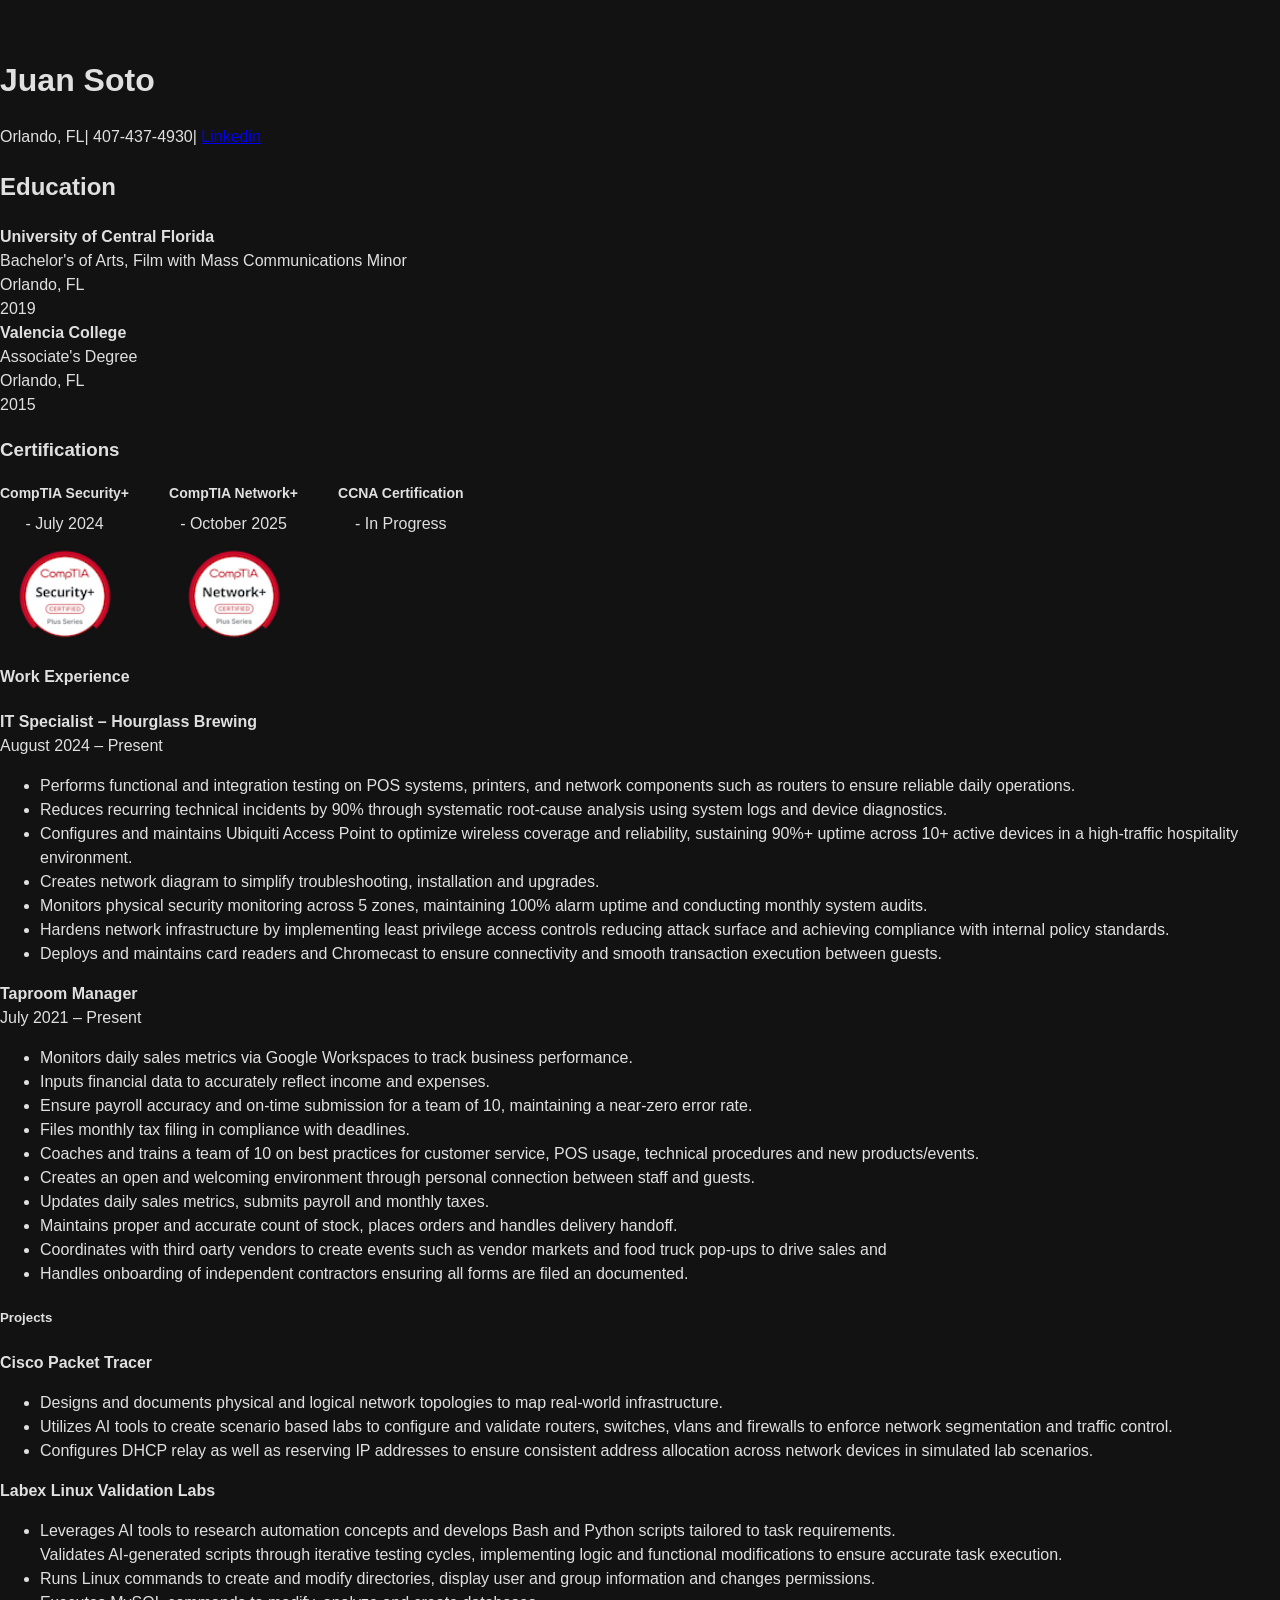
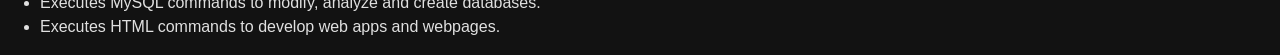
<file: ResumeJuanSoto.html>
<html>

<head>
    <meta content="text/html; charset=UTF-8" http-equiv="content-type">
    <link rel="stylesheet" href="css/style.css">
</head>

<body class="c16 doc-content">
    <h1>Juan Soto</h1>
    <div class="contact-info">
        Orlando, FL|
        407-437-4930|
        <a href="https://www.linkedin.com/in/juan-soto-soto" target="_blank">
            Linkedin
        </a>
    </div>
<h2>Education</h2>
   <div class="education-item">
       <div class="edu-left">
           <strong>University of Central Florida</strong><br>
           Bachelor's of Arts, Film with Mass Communications Minor
       </div>
       <div class="edu-right">
           Orlando, FL<br>
           2019
       </div>
   </div>
   <div class="education-item">
       <div class="edu-left">
           <strong>Valencia College</strong><br>
           Associate's Degree
       </div>
       <div class="edu-right">
           Orlando, FL<br>
           2015
       </div>
   </div>
    <h3>Certifications</h3>
    <div class="certifications">
      <div class="cert">
          <strong>CompTIA Security+</strong> - July 2024<br>
          <img src="assets/security.png" alt="CompTIA Secuirty+ Badge" width="100">
      </div>
      <div class="cert">
            <strong>CompTIA Network+</strong> - October 2025<br>
            <img src="assets/network.png" alt="CompTIA Network+ Badge" width="100">
        </div>
        <div class="cert">
            <strong>CCNA Certification</strong> - In Progress<br>
        </div>
    </div>
    <h4>Work Experience</h4>
    <div class="work-item">
    <div class="work-header">
        <div class="job-left">
            <strong>IT Specialist – Hourglass Brewing</strong>
        </div>
        <div class="job-right">
            August 2024 – Present
        </div>
    </div>
    <ul>
        <li>Performs functional and integration testing on POS systems, printers, and network components such as routers to ensure reliable daily operations.</li>
        <li>Reduces recurring technical incidents by 90% through systematic root-cause analysis using system logs and device diagnostics.</li>
        <li>Configures and maintains Ubiquiti Access Point to optimize wireless coverage and reliability, sustaining 90%+ uptime across 10+ active devices in a high-traffic hospitality environment.</li>
        <li>Creates network diagram to simplify troubleshooting, installation and upgrades.</li>
        <li>Monitors physical security monitoring across 5 zones, maintaining 100% alarm uptime and conducting monthly system audits.</li>
        <li>Hardens network infrastructure by implementing least privilege access controls reducing attack surface and achieving compliance with internal policy standards.</li>
        <li>Deploys and maintains card readers and Chromecast to ensure connectivity and smooth transaction execution between guests.</li>
    </ul>
</div>
    <div class="work-item">
       <div class="work-header">
        <div class="job-left">
            <strong>Taproom Manager</strong>
        </div>
        <div class="job-right">
            July 2021 – Present
        </div>
    </div>
        <ul>
        <li>Monitors daily sales metrics via Google Workspaces to track business performance.</li>
        <li>Inputs financial data to accurately reflect income and expenses.</li>
        <li>Ensure payroll accuracy and on-time submission for a team of 10, maintaining a near-zero error rate.</li>
        <li>Files monthly tax filing in compliance with deadlines.</li>
        <li>Coaches and trains a team of 10 on best practices for customer service, POS usage, technical procedures and new products/events.</li>
        <li>Creates an open and welcoming environment through personal connection between staff and guests.</li>
        <li>Updates daily sales metrics, submits payroll and monthly taxes.</li>
        <li>Maintains proper and accurate count of stock, places orders and handles delivery handoff.</li>
        <li>Coordinates with third oarty vendors to create events such as vendor markets and food truck pop-ups to drive sales and </li>
        <li>Handles onboarding of independent contractors ensuring all forms are filed an documented.</li>
       </ul>
    </div>
    <h5>Projects</h5>
     <div class="project-item">
        <div class="project-header">
            <strong>Cisco Packet Tracer</strong>
        </div>
        <ul>
        <li>Designs and documents physical and logical network topologies to map real-world infrastructure.</li>
        <li>Utilizes AI tools to create scenario based labs to configure and validate routers, switches, vlans and firewalls to enforce network segmentation and traffic control.</li>
        <li>Configures DHCP relay as well as reserving IP addresses to ensure consistent address allocation across network devices in simulated lab scenarios.</li>
       </ul>
    </div>
    <div class="project-item">
        <div class="project-header">
            <strong>Labex Linux Validation Labs</strong>
        </div>
        <ul>
        <li>Leverages AI tools to research automation concepts and develops Bash and Python scripts tailored to task requirements.</li>
        <lil>Validates AI-generated scripts through iterative testing cycles, implementing logic and functional modifications to ensure accurate task execution.</lil>
        <li>Runs Linux commands to create and modify directories, display user and group information and changes permissions.</li>
        <li>Executes MySQL commands to modify, analyze and create databases.</li>
        <li>Executes HTML commands to develop web apps and webpages.</li>
       </ul>
    </div>
</body>

</html>
</file>
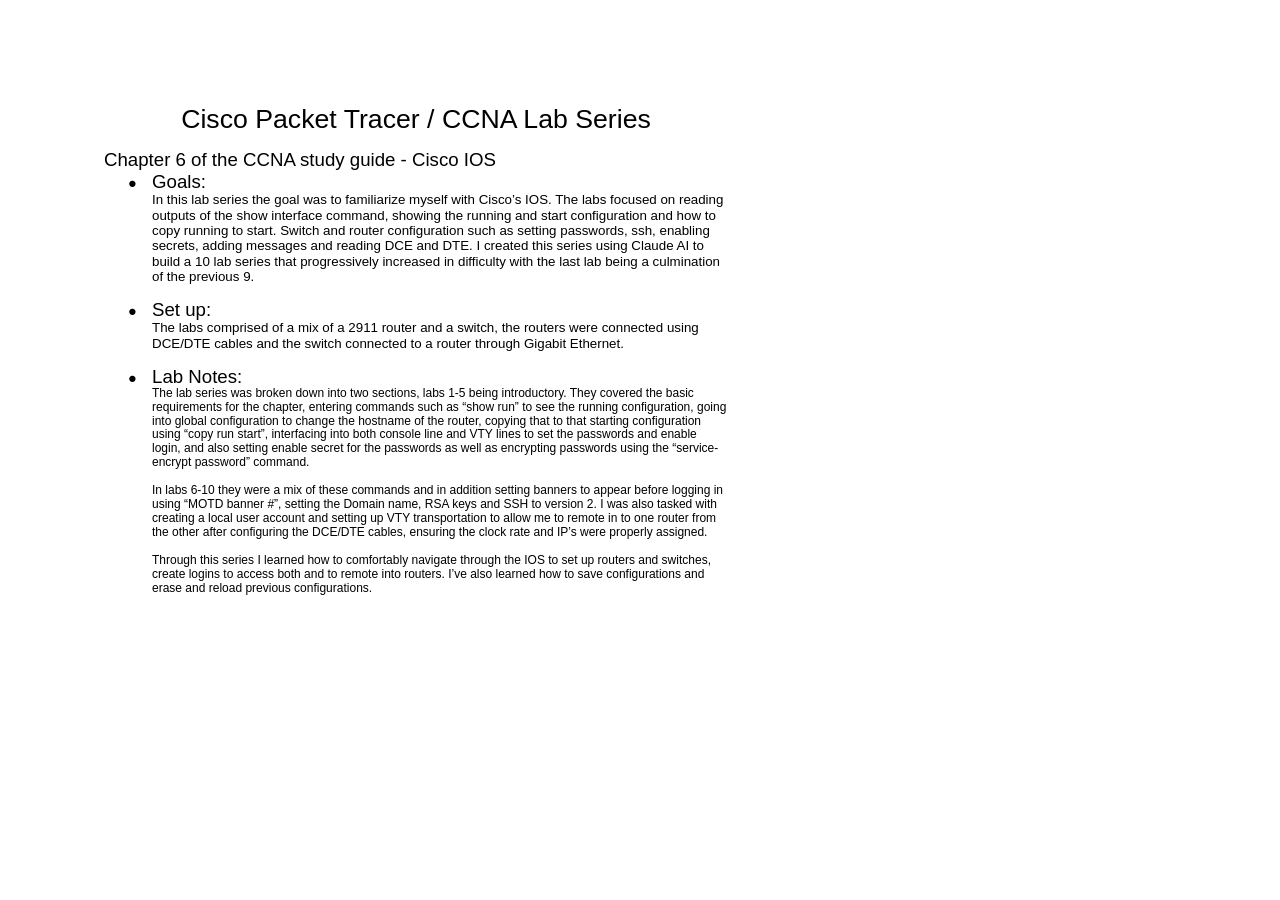
<file: assets/CCNA Lab Notes.html>
<html><head><meta content="text/html; charset=UTF-8" http-equiv="content-type"><style type="text/css">ul.lst-kix_q8wxlv2ns9ir-0{list-style-type:none}ul.lst-kix_q8wxlv2ns9ir-1{list-style-type:none}ul.lst-kix_q8wxlv2ns9ir-2{list-style-type:none}ul.lst-kix_q8wxlv2ns9ir-3{list-style-type:none}ul.lst-kix_wgm5aomqzxud-8{list-style-type:none}ul.lst-kix_wgm5aomqzxud-6{list-style-type:none}ul.lst-kix_wgm5aomqzxud-7{list-style-type:none}ul.lst-kix_wgm5aomqzxud-4{list-style-type:none}ul.lst-kix_wgm5aomqzxud-5{list-style-type:none}ul.lst-kix_wgm5aomqzxud-2{list-style-type:none}ul.lst-kix_wgm5aomqzxud-3{list-style-type:none}ul.lst-kix_wgm5aomqzxud-0{list-style-type:none}ul.lst-kix_wgm5aomqzxud-1{list-style-type:none}.lst-kix_wgm5aomqzxud-2>li:before{content:"\0025a0   "}.lst-kix_wgm5aomqzxud-3>li:before{content:"\0025cf   "}.lst-kix_5m70n2ptf3ye-0>li:before{content:"\0025cf   "}.lst-kix_5m70n2ptf3ye-2>li:before{content:"\0025a0   "}.lst-kix_wgm5aomqzxud-0>li:before{content:"\0025cf   "}.lst-kix_wgm5aomqzxud-4>li:before{content:"\0025cb   "}.lst-kix_5m70n2ptf3ye-1>li:before{content:"\0025cb   "}.lst-kix_5m70n2ptf3ye-4>li:before{content:"\0025cb   "}.lst-kix_wgm5aomqzxud-1>li:before{content:"\0025cb   "}.lst-kix_5m70n2ptf3ye-3>li:before{content:"\0025cf   "}.lst-kix_q8wxlv2ns9ir-2>li:before{content:"\0025a0   "}.lst-kix_5m70n2ptf3ye-8>li:before{content:"\0025a0   "}.lst-kix_q8wxlv2ns9ir-1>li:before{content:"\0025cb   "}.lst-kix_wgm5aomqzxud-8>li:before{content:"\0025a0   "}.lst-kix_5m70n2ptf3ye-5>li:before{content:"\0025a0   "}ul.lst-kix_q8wxlv2ns9ir-4{list-style-type:none}ul.lst-kix_q8wxlv2ns9ir-5{list-style-type:none}.lst-kix_wgm5aomqzxud-6>li:before{content:"\0025cf   "}.lst-kix_wgm5aomqzxud-7>li:before{content:"\0025cb   "}.lst-kix_q8wxlv2ns9ir-0>li:before{content:"\0025cf   "}ul.lst-kix_q8wxlv2ns9ir-6{list-style-type:none}.lst-kix_5m70n2ptf3ye-6>li:before{content:"\0025cf   "}ul.lst-kix_q8wxlv2ns9ir-7{list-style-type:none}ul.lst-kix_q8wxlv2ns9ir-8{list-style-type:none}.lst-kix_wgm5aomqzxud-5>li:before{content:"\0025a0   "}.lst-kix_5m70n2ptf3ye-7>li:before{content:"\0025cb   "}ul.lst-kix_5m70n2ptf3ye-8{list-style-type:none}ul.lst-kix_5m70n2ptf3ye-7{list-style-type:none}ul.lst-kix_5m70n2ptf3ye-0{list-style-type:none}ul.lst-kix_5m70n2ptf3ye-2{list-style-type:none}ul.lst-kix_5m70n2ptf3ye-1{list-style-type:none}ul.lst-kix_5m70n2ptf3ye-4{list-style-type:none}ul.lst-kix_5m70n2ptf3ye-3{list-style-type:none}li.li-bullet-0:before{margin-left:-18pt;white-space:nowrap;display:inline-block;min-width:18pt}ul.lst-kix_5m70n2ptf3ye-6{list-style-type:none}ul.lst-kix_5m70n2ptf3ye-5{list-style-type:none}.lst-kix_q8wxlv2ns9ir-3>li:before{content:"\0025cf   "}.lst-kix_q8wxlv2ns9ir-4>li:before{content:"\0025cb   "}.lst-kix_q8wxlv2ns9ir-5>li:before{content:"\0025a0   "}.lst-kix_q8wxlv2ns9ir-7>li:before{content:"\0025cb   "}.lst-kix_q8wxlv2ns9ir-6>li:before{content:"\0025cf   "}.lst-kix_q8wxlv2ns9ir-8>li:before{content:"\0025a0   "}ol{margin:0;padding:0}table td,table th{padding:0}.c2{margin-left:36pt;padding-top:0pt;padding-bottom:0pt;line-height:1.15;orphans:2;widows:2;text-align:left;height:11pt}.c0{color:#000000;font-weight:400;text-decoration:none;vertical-align:baseline;font-size:9pt;font-family:"Arial";font-style:normal}.c7{padding-top:0pt;padding-bottom:0pt;line-height:1.15;orphans:2;widows:2;text-align:center;height:11pt}.c1{color:#000000;font-weight:400;text-decoration:none;vertical-align:baseline;font-size:10pt;font-family:"Arial";font-style:normal}.c13{color:#000000;font-weight:400;text-decoration:none;vertical-align:baseline;font-size:16pt;font-family:"Arial";font-style:normal}.c3{color:#000000;font-weight:400;text-decoration:none;vertical-align:baseline;font-size:14pt;font-family:"Arial";font-style:normal}.c12{color:#000000;font-weight:400;text-decoration:none;vertical-align:baseline;font-size:20pt;font-family:"Arial";font-style:normal}.c9{padding-top:0pt;padding-bottom:0pt;line-height:1.15;orphans:2;widows:2;text-align:center}.c4{padding-top:0pt;padding-bottom:0pt;line-height:1.15;orphans:2;widows:2;text-align:left}.c11{background-color:#ffffff;max-width:468pt;padding:72pt 72pt 72pt 72pt}.c8{padding:0;margin:0}.c5{margin-left:36pt;padding-left:0pt}.c6{margin-left:36pt}.c10{height:11pt}.title{padding-top:0pt;color:#000000;font-size:26pt;padding-bottom:3pt;font-family:"Arial";line-height:1.15;page-break-after:avoid;orphans:2;widows:2;text-align:left}.subtitle{padding-top:0pt;color:#666666;font-size:15pt;padding-bottom:16pt;font-family:"Arial";line-height:1.15;page-break-after:avoid;orphans:2;widows:2;text-align:left}li{color:#000000;font-size:11pt;font-family:"Arial"}p{margin:0;color:#000000;font-size:11pt;font-family:"Arial"}h1{padding-top:20pt;color:#000000;font-size:20pt;padding-bottom:6pt;font-family:"Arial";line-height:1.15;page-break-after:avoid;orphans:2;widows:2;text-align:left}h2{padding-top:18pt;color:#000000;font-size:16pt;padding-bottom:6pt;font-family:"Arial";line-height:1.15;page-break-after:avoid;orphans:2;widows:2;text-align:left}h3{padding-top:16pt;color:#434343;font-size:14pt;padding-bottom:4pt;font-family:"Arial";line-height:1.15;page-break-after:avoid;orphans:2;widows:2;text-align:left}h4{padding-top:14pt;color:#666666;font-size:12pt;padding-bottom:4pt;font-family:"Arial";line-height:1.15;page-break-after:avoid;orphans:2;widows:2;text-align:left}h5{padding-top:12pt;color:#666666;font-size:11pt;padding-bottom:4pt;font-family:"Arial";line-height:1.15;page-break-after:avoid;orphans:2;widows:2;text-align:left}h6{padding-top:12pt;color:#666666;font-size:11pt;padding-bottom:4pt;font-family:"Arial";line-height:1.15;page-break-after:avoid;font-style:italic;orphans:2;widows:2;text-align:left}</style></head><body class="c11 doc-content"><p class="c9"><span class="c12">Cisco Packet Tracer / CCNA Lab Series</span></p><p class="c7"><span class="c13"></span></p><p class="c4"><span class="c3">Chapter 6 of the CCNA study guide - Cisco IOS</span></p><ul class="c8 lst-kix_wgm5aomqzxud-0 start"><li class="c4 c5 li-bullet-0"><span class="c3">Goals:</span></li></ul><p class="c4 c6"><span class="c1">In this lab series the goal was to familiarize myself with Cisco&rsquo;s IOS. The labs focused on reading outputs of the show interface command, showing the running and start configuration and how to copy running to start. Switch and router configuration such as setting passwords, ssh, enabling secrets, adding messages and reading DCE and DTE. I created this series using Claude AI to build a 10 lab series that progressively increased in difficulty with the last lab being a culmination of the previous 9.</span></p><p class="c2"><span class="c1"></span></p><ul class="c8 lst-kix_q8wxlv2ns9ir-0 start"><li class="c4 c5 li-bullet-0"><span class="c3">Set up:</span></li></ul><p class="c4 c6"><span class="c1">The labs comprised of a mix of a 2911 router and a switch, the routers were connected using DCE/DTE cables and the switch connected to a router through Gigabit Ethernet.</span></p><p class="c2"><span class="c1"></span></p><ul class="c8 lst-kix_5m70n2ptf3ye-0 start"><li class="c4 c5 li-bullet-0"><span class="c3">Lab Notes:</span></li></ul><p class="c4 c6"><span class="c0">The lab series was broken down into two sections, labs 1-5 being introductory. They covered the basic requirements for the chapter, entering commands such as &ldquo;show run&rdquo; to see the running configuration, going into global configuration to change the hostname of the router, copying that to that starting configuration using &ldquo;copy run start&rdquo;, interfacing into both console line and VTY lines to set the passwords and enable login, and also setting enable secret for the passwords as well as encrypting passwords using the &ldquo;service-encrypt password&rdquo; command. </span></p><p class="c2"><span class="c0"></span></p><p class="c4 c6"><span class="c0">In labs 6-10 they were a mix of these commands and in addition setting banners to appear before logging in using &ldquo;MOTD banner #&rdquo;, setting the Domain name, RSA keys and SSH to version 2. I was also tasked with creating a local user account and setting up VTY transportation to allow me to remote in to one router from the other after configuring the DCE/DTE cables, ensuring the clock rate and IP&rsquo;s were properly assigned.</span></p><p class="c2"><span class="c0"></span></p><p class="c4 c6"><span class="c0">Through this series I learned how to comfortably navigate through the IOS to set up routers and switches, create logins to access both and to remote into routers. I&rsquo;ve also learned how to save configurations and erase and reload previous configurations. </span></p><p class="c2"><span class="c1"></span></p><p class="c4 c10"><span class="c3"></span></p></body></html>
</file>
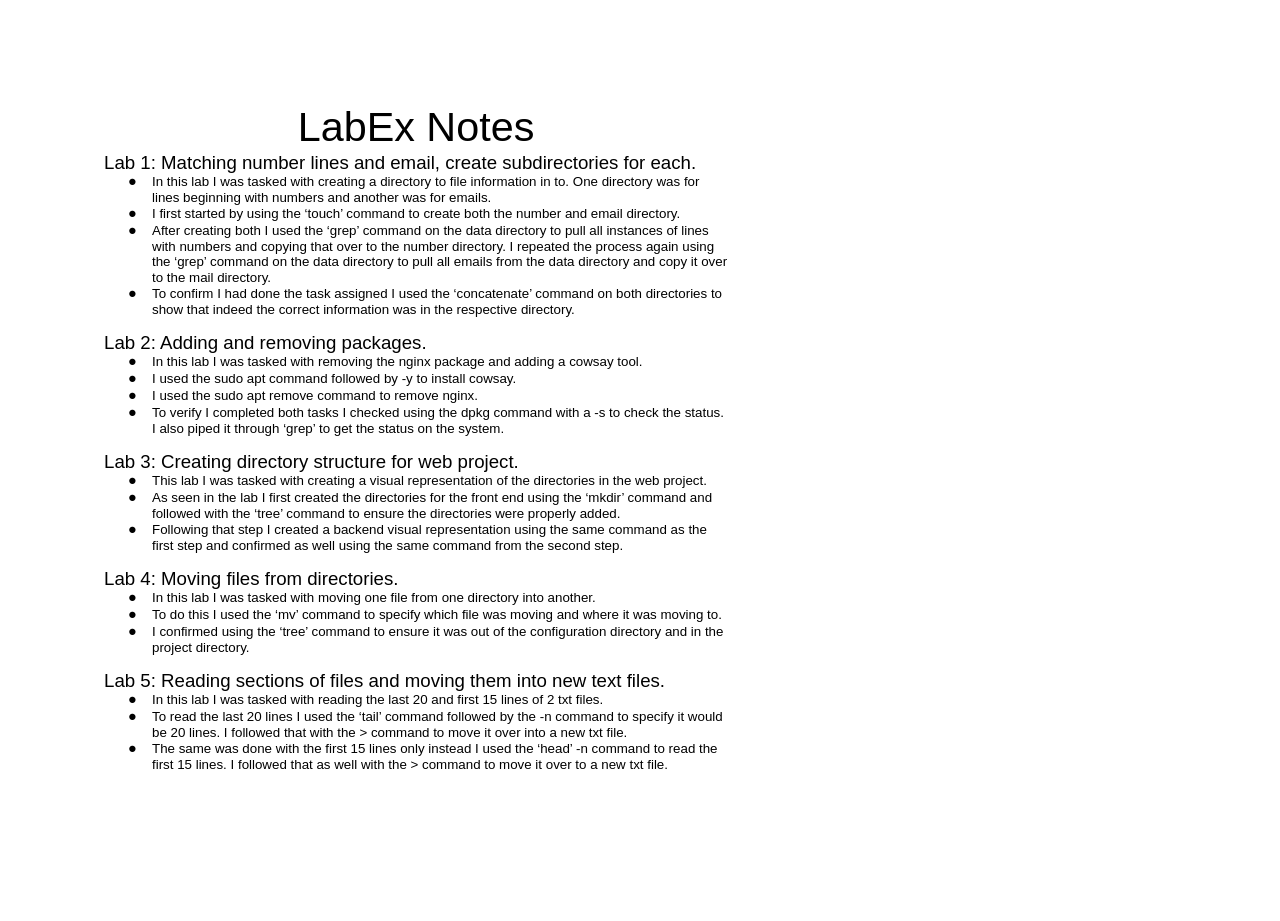
<file: assets/LabEx Notes.html>
<html><head><meta content="text/html; charset=UTF-8" http-equiv="content-type"><style type="text/css">.lst-kix_ui207o4mrlnp-8>li:before{content:"\0025a0   "}.lst-kix_ui207o4mrlnp-7>li:before{content:"\0025cb   "}.lst-kix_jexnxhsn8zyt-0>li:before{content:"\0025cf   "}.lst-kix_ui207o4mrlnp-6>li:before{content:"\0025cf   "}.lst-kix_jexnxhsn8zyt-1>li:before{content:"\0025cb   "}ul.lst-kix_2d5mjvd9grik-8{list-style-type:none}ul.lst-kix_2d5mjvd9grik-7{list-style-type:none}ul.lst-kix_2d5mjvd9grik-6{list-style-type:none}.lst-kix_ui207o4mrlnp-1>li:before{content:"\0025cb   "}.lst-kix_jexnxhsn8zyt-6>li:before{content:"\0025cf   "}ul.lst-kix_2d5mjvd9grik-5{list-style-type:none}ul.lst-kix_2d5mjvd9grik-4{list-style-type:none}.lst-kix_ui207o4mrlnp-2>li:before{content:"\0025a0   "}.lst-kix_jexnxhsn8zyt-5>li:before{content:"\0025a0   "}ul.lst-kix_2d5mjvd9grik-3{list-style-type:none}ul.lst-kix_2d5mjvd9grik-2{list-style-type:none}ul.lst-kix_2d5mjvd9grik-1{list-style-type:none}ul.lst-kix_tiphzmc7m8c5-8{list-style-type:none}ul.lst-kix_2d5mjvd9grik-0{list-style-type:none}ul.lst-kix_tiphzmc7m8c5-7{list-style-type:none}.lst-kix_ui207o4mrlnp-4>li:before{content:"\0025cb   "}.lst-kix_jexnxhsn8zyt-3>li:before{content:"\0025cf   "}ul.lst-kix_tiphzmc7m8c5-6{list-style-type:none}ul.lst-kix_tiphzmc7m8c5-5{list-style-type:none}.lst-kix_ui207o4mrlnp-3>li:before{content:"\0025cf   "}.lst-kix_ui207o4mrlnp-5>li:before{content:"\0025a0   "}.lst-kix_jexnxhsn8zyt-2>li:before{content:"\0025a0   "}.lst-kix_jexnxhsn8zyt-4>li:before{content:"\0025cb   "}ul.lst-kix_tiphzmc7m8c5-4{list-style-type:none}ul.lst-kix_tiphzmc7m8c5-3{list-style-type:none}ul.lst-kix_tiphzmc7m8c5-2{list-style-type:none}ul.lst-kix_tiphzmc7m8c5-1{list-style-type:none}ul.lst-kix_tiphzmc7m8c5-0{list-style-type:none}ul.lst-kix_jexnxhsn8zyt-8{list-style-type:none}.lst-kix_wsqo5ikc2a7o-6>li:before{content:"\0025cf   "}.lst-kix_wsqo5ikc2a7o-5>li:before{content:"\0025a0   "}.lst-kix_wsqo5ikc2a7o-7>li:before{content:"\0025cb   "}ul.lst-kix_wsqo5ikc2a7o-4{list-style-type:none}ul.lst-kix_wsqo5ikc2a7o-5{list-style-type:none}ul.lst-kix_ui207o4mrlnp-0{list-style-type:none}ul.lst-kix_wsqo5ikc2a7o-6{list-style-type:none}ul.lst-kix_ui207o4mrlnp-1{list-style-type:none}ul.lst-kix_wsqo5ikc2a7o-7{list-style-type:none}.lst-kix_wsqo5ikc2a7o-8>li:before{content:"\0025a0   "}ul.lst-kix_wsqo5ikc2a7o-8{list-style-type:none}.lst-kix_jexnxhsn8zyt-7>li:before{content:"\0025cb   "}.lst-kix_jexnxhsn8zyt-8>li:before{content:"\0025a0   "}ul.lst-kix_wsqo5ikc2a7o-0{list-style-type:none}ul.lst-kix_wsqo5ikc2a7o-1{list-style-type:none}ul.lst-kix_wsqo5ikc2a7o-2{list-style-type:none}ul.lst-kix_wsqo5ikc2a7o-3{list-style-type:none}.lst-kix_2d5mjvd9grik-1>li:before{content:"\0025cb   "}.lst-kix_2d5mjvd9grik-2>li:before{content:"\0025a0   "}.lst-kix_2d5mjvd9grik-0>li:before{content:"\0025cf   "}.lst-kix_2d5mjvd9grik-8>li:before{content:"\0025a0   "}ul.lst-kix_ui207o4mrlnp-6{list-style-type:none}ul.lst-kix_ui207o4mrlnp-7{list-style-type:none}ul.lst-kix_ui207o4mrlnp-8{list-style-type:none}.lst-kix_2d5mjvd9grik-7>li:before{content:"\0025cb   "}ul.lst-kix_ui207o4mrlnp-2{list-style-type:none}ul.lst-kix_ui207o4mrlnp-3{list-style-type:none}ul.lst-kix_ui207o4mrlnp-4{list-style-type:none}.lst-kix_2d5mjvd9grik-6>li:before{content:"\0025cf   "}ul.lst-kix_ui207o4mrlnp-5{list-style-type:none}.lst-kix_wsqo5ikc2a7o-3>li:before{content:"\0025cf   "}.lst-kix_2d5mjvd9grik-3>li:before{content:"\0025cf   "}.lst-kix_2d5mjvd9grik-5>li:before{content:"\0025a0   "}.lst-kix_wsqo5ikc2a7o-4>li:before{content:"\0025cb   "}.lst-kix_2d5mjvd9grik-4>li:before{content:"\0025cb   "}ul.lst-kix_jexnxhsn8zyt-7{list-style-type:none}ul.lst-kix_jexnxhsn8zyt-6{list-style-type:none}.lst-kix_tiphzmc7m8c5-0>li:before{content:"\0025cf   "}ul.lst-kix_jexnxhsn8zyt-5{list-style-type:none}ul.lst-kix_jexnxhsn8zyt-4{list-style-type:none}.lst-kix_tiphzmc7m8c5-1>li:before{content:"\0025cb   "}ul.lst-kix_jexnxhsn8zyt-3{list-style-type:none}ul.lst-kix_jexnxhsn8zyt-2{list-style-type:none}ul.lst-kix_jexnxhsn8zyt-1{list-style-type:none}ul.lst-kix_jexnxhsn8zyt-0{list-style-type:none}.lst-kix_tiphzmc7m8c5-3>li:before{content:"\0025cf   "}.lst-kix_wsqo5ikc2a7o-2>li:before{content:"\0025a0   "}.lst-kix_tiphzmc7m8c5-2>li:before{content:"\0025a0   "}.lst-kix_tiphzmc7m8c5-4>li:before{content:"\0025cb   "}.lst-kix_wsqo5ikc2a7o-1>li:before{content:"\0025cb   "}.lst-kix_wsqo5ikc2a7o-0>li:before{content:"\0025cf   "}li.li-bullet-0:before{margin-left:-18pt;white-space:nowrap;display:inline-block;min-width:18pt}.lst-kix_tiphzmc7m8c5-7>li:before{content:"\0025cb   "}.lst-kix_ui207o4mrlnp-0>li:before{content:"\0025cf   "}.lst-kix_tiphzmc7m8c5-6>li:before{content:"\0025cf   "}.lst-kix_tiphzmc7m8c5-8>li:before{content:"\0025a0   "}.lst-kix_tiphzmc7m8c5-5>li:before{content:"\0025a0   "}ol{margin:0;padding:0}table td,table th{padding:0}.c1{margin-left:36pt;padding-top:0pt;padding-left:0pt;padding-bottom:0pt;line-height:1.15;orphans:2;widows:2;text-align:left}.c9{color:#000000;font-weight:400;text-decoration:none;vertical-align:baseline;font-size:31pt;font-family:"Arial";font-style:normal}.c0{padding-top:0pt;padding-bottom:0pt;line-height:1.15;orphans:2;widows:2;text-align:left;height:11pt}.c5{color:#000000;font-weight:400;text-decoration:none;vertical-align:baseline;font-size:14pt;font-family:"Arial";font-style:normal}.c3{color:#000000;font-weight:400;text-decoration:none;vertical-align:baseline;font-size:10pt;font-family:"Arial";font-style:normal}.c8{color:#000000;font-weight:400;text-decoration:none;vertical-align:baseline;font-size:15pt;font-family:"Arial";font-style:normal}.c7{padding-top:0pt;padding-bottom:0pt;line-height:1.15;orphans:2;widows:2;text-align:left}.c6{padding-top:0pt;padding-bottom:0pt;line-height:1.15;orphans:2;widows:2;text-align:center}.c2{background-color:#ffffff;max-width:468pt;padding:72pt 72pt 72pt 72pt}.c4{padding:0;margin:0}.title{padding-top:0pt;color:#000000;font-size:26pt;padding-bottom:3pt;font-family:"Arial";line-height:1.15;page-break-after:avoid;orphans:2;widows:2;text-align:left}.subtitle{padding-top:0pt;color:#666666;font-size:15pt;padding-bottom:16pt;font-family:"Arial";line-height:1.15;page-break-after:avoid;orphans:2;widows:2;text-align:left}li{color:#000000;font-size:11pt;font-family:"Arial"}p{margin:0;color:#000000;font-size:11pt;font-family:"Arial"}h1{padding-top:20pt;color:#000000;font-size:20pt;padding-bottom:6pt;font-family:"Arial";line-height:1.15;page-break-after:avoid;orphans:2;widows:2;text-align:left}h2{padding-top:18pt;color:#000000;font-size:16pt;padding-bottom:6pt;font-family:"Arial";line-height:1.15;page-break-after:avoid;orphans:2;widows:2;text-align:left}h3{padding-top:16pt;color:#434343;font-size:14pt;padding-bottom:4pt;font-family:"Arial";line-height:1.15;page-break-after:avoid;orphans:2;widows:2;text-align:left}h4{padding-top:14pt;color:#666666;font-size:12pt;padding-bottom:4pt;font-family:"Arial";line-height:1.15;page-break-after:avoid;orphans:2;widows:2;text-align:left}h5{padding-top:12pt;color:#666666;font-size:11pt;padding-bottom:4pt;font-family:"Arial";line-height:1.15;page-break-after:avoid;orphans:2;widows:2;text-align:left}h6{padding-top:12pt;color:#666666;font-size:11pt;padding-bottom:4pt;font-family:"Arial";line-height:1.15;page-break-after:avoid;font-style:italic;orphans:2;widows:2;text-align:left}</style></head><body class="c2 doc-content"><p class="c6"><span class="c9">LabEx Notes</span></p><p class="c7"><span class="c5">Lab 1: Matching number lines and email, create subdirectories for each.</span></p><ul class="c4 lst-kix_2d5mjvd9grik-0 start"><li class="c1 li-bullet-0"><span class="c3">In this lab I was tasked with creating a directory to file information in to. One directory was for lines beginning with numbers and another was for emails. </span></li><li class="c1 li-bullet-0"><span class="c3">I first started by using the &lsquo;touch&rsquo; command to create both the number and email directory.</span></li><li class="c1 li-bullet-0"><span class="c3">After creating both I used the &lsquo;grep&rsquo; command on the data directory to pull all instances of lines with numbers and copying that over to the number directory. I repeated the process again using the &lsquo;grep&rsquo; command on the data directory to pull all emails from the data directory and copy it over to the mail directory.</span></li><li class="c1 li-bullet-0"><span class="c3">To confirm I had done the task assigned I used the &lsquo;concatenate&rsquo; command on both directories to show that indeed the correct information was in the respective directory.</span></li></ul><p class="c0"><span class="c5"></span></p><p class="c7"><span class="c5">Lab 2: Adding and removing packages.</span></p><ul class="c4 lst-kix_ui207o4mrlnp-0 start"><li class="c1 li-bullet-0"><span class="c3">In this lab I was tasked with removing the nginx package and adding a cowsay tool.</span></li><li class="c1 li-bullet-0"><span class="c3">I used the sudo apt command followed by -y to install cowsay. </span></li><li class="c1 li-bullet-0"><span class="c3">I used the sudo apt remove command to remove nginx.</span></li><li class="c1 li-bullet-0"><span class="c3">To verify I completed both tasks I checked using the dpkg command with a -s to check the status. I also piped it through &lsquo;grep&rsquo; to get the status on the system.</span></li></ul><p class="c0"><span class="c5"></span></p><p class="c7"><span class="c5">Lab 3: Creating directory structure for web project.</span></p><ul class="c4 lst-kix_tiphzmc7m8c5-0 start"><li class="c1 li-bullet-0"><span class="c3">This lab I was tasked with creating a visual representation of the directories in the web project.</span></li><li class="c1 li-bullet-0"><span class="c3">As seen in the lab I first created the directories for the front end using the &lsquo;mkdir&rsquo; command and followed with the &lsquo;tree&rsquo; command to ensure the directories were properly added.</span></li><li class="c1 li-bullet-0"><span class="c3">Following that step I created a backend visual representation using the same command as the first step and confirmed as well using the same command from the second step.</span></li></ul><p class="c0"><span class="c3"></span></p><p class="c7"><span class="c5">Lab 4: Moving files from directories.</span></p><ul class="c4 lst-kix_wsqo5ikc2a7o-0 start"><li class="c1 li-bullet-0"><span class="c3">In this lab I was tasked with moving one file from one directory into another.</span></li><li class="c1 li-bullet-0"><span class="c3">To do this I used the &lsquo;mv&rsquo; command to specify which file was moving and where it was moving to.</span></li><li class="c1 li-bullet-0"><span class="c3">I confirmed using the &lsquo;tree&rsquo; command to ensure it was out of the configuration directory and in the project directory.</span></li></ul><p class="c0"><span class="c3"></span></p><p class="c7"><span class="c5">Lab 5: Reading sections of files and moving them into new text files.</span></p><ul class="c4 lst-kix_jexnxhsn8zyt-0 start"><li class="c1 li-bullet-0"><span class="c3">In this lab I was tasked with reading the last 20 and first 15 lines of 2 txt files.</span></li><li class="c1 li-bullet-0"><span class="c3">To read the last 20 lines I used the &lsquo;tail&rsquo; command followed by the -n command to specify it would be 20 lines. I followed that with the &gt; command to move it over into a new txt file.</span></li><li class="c1 li-bullet-0"><span class="c3">The same was done with the first 15 lines only instead I used the &lsquo;head&rsquo; -n command to read the first 15 lines. I followed that as well with the &gt; command to move it over to a new txt file.</span></li></ul><p class="c0"><span class="c3"></span></p><p class="c0"><span class="c3"></span></p><p class="c0"><span class="c8"></span></p></body></html>
</file>
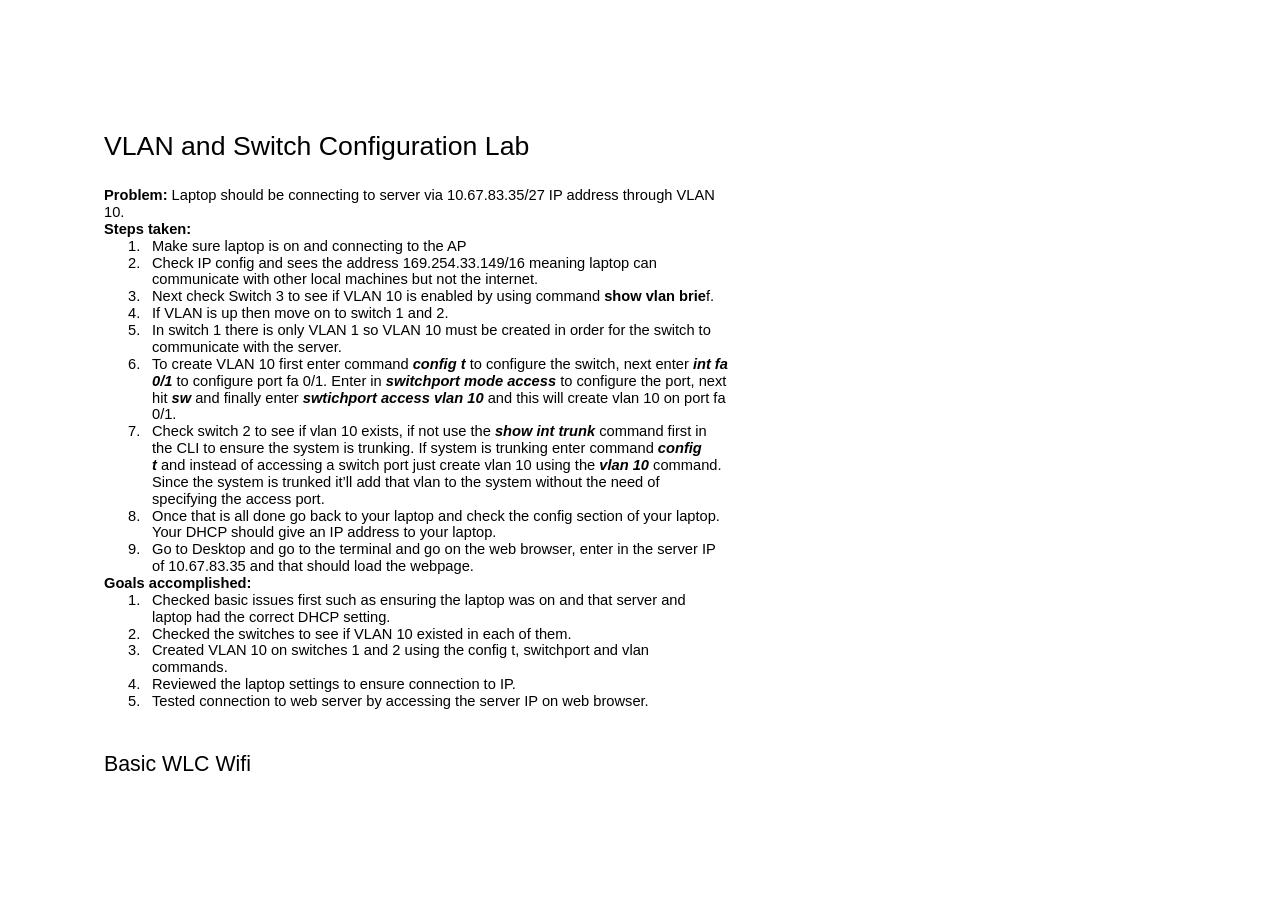
<file: assets/Vlan Lab Notes.html>
<html><head><meta content="text/html; charset=UTF-8" http-equiv="content-type"><style type="text/css">ol.lst-kix_72lny0gq5j-4.start{counter-reset:lst-ctn-kix_72lny0gq5j-4 0}ol.lst-kix_wvw9erbtjmap-8.start{counter-reset:lst-ctn-kix_wvw9erbtjmap-8 0}.lst-kix_72lny0gq5j-6>li{counter-increment:lst-ctn-kix_72lny0gq5j-6}.lst-kix_72lny0gq5j-1>li:before{content:"" counter(lst-ctn-kix_72lny0gq5j-1,lower-latin) ". "}ol.lst-kix_wvw9erbtjmap-5.start{counter-reset:lst-ctn-kix_wvw9erbtjmap-5 0}.lst-kix_72lny0gq5j-0>li:before{content:"" counter(lst-ctn-kix_72lny0gq5j-0,decimal) ". "}.lst-kix_72lny0gq5j-2>li:before{content:"" counter(lst-ctn-kix_72lny0gq5j-2,lower-roman) ". "}ol.lst-kix_72lny0gq5j-1.start{counter-reset:lst-ctn-kix_72lny0gq5j-1 0}.lst-kix_wvw9erbtjmap-4>li{counter-increment:lst-ctn-kix_wvw9erbtjmap-4}.lst-kix_72lny0gq5j-0>li{counter-increment:lst-ctn-kix_72lny0gq5j-0}.lst-kix_72lny0gq5j-5>li:before{content:"" counter(lst-ctn-kix_72lny0gq5j-5,lower-roman) ". "}ol.lst-kix_72lny0gq5j-8.start{counter-reset:lst-ctn-kix_72lny0gq5j-8 0}.lst-kix_72lny0gq5j-4>li:before{content:"" counter(lst-ctn-kix_72lny0gq5j-4,lower-latin) ". "}.lst-kix_72lny0gq5j-6>li:before{content:"" counter(lst-ctn-kix_72lny0gq5j-6,decimal) ". "}.lst-kix_72lny0gq5j-5>li{counter-increment:lst-ctn-kix_72lny0gq5j-5}.lst-kix_72lny0gq5j-3>li:before{content:"" counter(lst-ctn-kix_72lny0gq5j-3,decimal) ". "}.lst-kix_72lny0gq5j-7>li:before{content:"" counter(lst-ctn-kix_72lny0gq5j-7,lower-latin) ". "}ol.lst-kix_wvw9erbtjmap-2.start{counter-reset:lst-ctn-kix_wvw9erbtjmap-2 0}.lst-kix_wvw9erbtjmap-3>li{counter-increment:lst-ctn-kix_wvw9erbtjmap-3}.lst-kix_wvw9erbtjmap-5>li{counter-increment:lst-ctn-kix_wvw9erbtjmap-5}ol.lst-kix_72lny0gq5j-5.start{counter-reset:lst-ctn-kix_72lny0gq5j-5 0}.lst-kix_wvw9erbtjmap-2>li{counter-increment:lst-ctn-kix_wvw9erbtjmap-2}ol.lst-kix_72lny0gq5j-2{list-style-type:none}ol.lst-kix_72lny0gq5j-3{list-style-type:none}ol.lst-kix_72lny0gq5j-0{list-style-type:none}ol.lst-kix_72lny0gq5j-1{list-style-type:none}ol.lst-kix_wvw9erbtjmap-0.start{counter-reset:lst-ctn-kix_wvw9erbtjmap-0 0}ol.lst-kix_72lny0gq5j-6{list-style-type:none}ol.lst-kix_wvw9erbtjmap-6.start{counter-reset:lst-ctn-kix_wvw9erbtjmap-6 0}ol.lst-kix_72lny0gq5j-2.start{counter-reset:lst-ctn-kix_72lny0gq5j-2 0}ol.lst-kix_72lny0gq5j-7{list-style-type:none}ol.lst-kix_72lny0gq5j-4{list-style-type:none}ol.lst-kix_72lny0gq5j-5{list-style-type:none}ol.lst-kix_72lny0gq5j-8{list-style-type:none}.lst-kix_wvw9erbtjmap-8>li{counter-increment:lst-ctn-kix_wvw9erbtjmap-8}.lst-kix_wvw9erbtjmap-8>li:before{content:"" counter(lst-ctn-kix_wvw9erbtjmap-8,lower-roman) ". "}ol.lst-kix_wvw9erbtjmap-3.start{counter-reset:lst-ctn-kix_wvw9erbtjmap-3 0}.lst-kix_wvw9erbtjmap-5>li:before{content:"" counter(lst-ctn-kix_wvw9erbtjmap-5,lower-roman) ". "}.lst-kix_wvw9erbtjmap-1>li{counter-increment:lst-ctn-kix_wvw9erbtjmap-1}ol.lst-kix_72lny0gq5j-6.start{counter-reset:lst-ctn-kix_72lny0gq5j-6 0}.lst-kix_wvw9erbtjmap-7>li{counter-increment:lst-ctn-kix_wvw9erbtjmap-7}.lst-kix_72lny0gq5j-3>li{counter-increment:lst-ctn-kix_72lny0gq5j-3}.lst-kix_wvw9erbtjmap-6>li:before{content:"" counter(lst-ctn-kix_wvw9erbtjmap-6,decimal) ". "}.lst-kix_wvw9erbtjmap-7>li:before{content:"" counter(lst-ctn-kix_wvw9erbtjmap-7,lower-latin) ". "}.lst-kix_72lny0gq5j-8>li{counter-increment:lst-ctn-kix_72lny0gq5j-8}.lst-kix_wvw9erbtjmap-6>li{counter-increment:lst-ctn-kix_wvw9erbtjmap-6}.lst-kix_72lny0gq5j-2>li{counter-increment:lst-ctn-kix_72lny0gq5j-2}ol.lst-kix_72lny0gq5j-3.start{counter-reset:lst-ctn-kix_72lny0gq5j-3 0}ol.lst-kix_wvw9erbtjmap-7.start{counter-reset:lst-ctn-kix_wvw9erbtjmap-7 0}.lst-kix_wvw9erbtjmap-0>li{counter-increment:lst-ctn-kix_wvw9erbtjmap-0}.lst-kix_72lny0gq5j-7>li{counter-increment:lst-ctn-kix_72lny0gq5j-7}ol.lst-kix_72lny0gq5j-0.start{counter-reset:lst-ctn-kix_72lny0gq5j-0 0}ol.lst-kix_wvw9erbtjmap-1{list-style-type:none}ol.lst-kix_wvw9erbtjmap-2{list-style-type:none}ol.lst-kix_wvw9erbtjmap-3{list-style-type:none}.lst-kix_72lny0gq5j-8>li:before{content:"" counter(lst-ctn-kix_72lny0gq5j-8,lower-roman) ". "}ol.lst-kix_wvw9erbtjmap-4{list-style-type:none}ol.lst-kix_wvw9erbtjmap-4.start{counter-reset:lst-ctn-kix_wvw9erbtjmap-4 0}li.li-bullet-0:before{margin-left:-18pt;white-space:nowrap;display:inline-block;min-width:18pt}ol.lst-kix_wvw9erbtjmap-0{list-style-type:none}.lst-kix_wvw9erbtjmap-0>li:before{content:"" counter(lst-ctn-kix_wvw9erbtjmap-0,decimal) ". "}ol.lst-kix_wvw9erbtjmap-5{list-style-type:none}ol.lst-kix_wvw9erbtjmap-1.start{counter-reset:lst-ctn-kix_wvw9erbtjmap-1 0}ol.lst-kix_wvw9erbtjmap-6{list-style-type:none}ol.lst-kix_72lny0gq5j-7.start{counter-reset:lst-ctn-kix_72lny0gq5j-7 0}.lst-kix_wvw9erbtjmap-1>li:before{content:"" counter(lst-ctn-kix_wvw9erbtjmap-1,lower-latin) ". "}ol.lst-kix_wvw9erbtjmap-7{list-style-type:none}ol.lst-kix_wvw9erbtjmap-8{list-style-type:none}.lst-kix_wvw9erbtjmap-4>li:before{content:"" counter(lst-ctn-kix_wvw9erbtjmap-4,lower-latin) ". "}.lst-kix_72lny0gq5j-1>li{counter-increment:lst-ctn-kix_72lny0gq5j-1}.lst-kix_wvw9erbtjmap-2>li:before{content:"" counter(lst-ctn-kix_wvw9erbtjmap-2,lower-roman) ". "}.lst-kix_wvw9erbtjmap-3>li:before{content:"" counter(lst-ctn-kix_wvw9erbtjmap-3,decimal) ". "}.lst-kix_72lny0gq5j-4>li{counter-increment:lst-ctn-kix_72lny0gq5j-4}ol{margin:0;padding:0}table td,table th{padding:0}.c3{color:#000000;font-weight:400;text-decoration:none;vertical-align:baseline;font-size:11pt;font-family:"Arial";font-style:normal}.c6{color:#000000;font-weight:400;text-decoration:none;vertical-align:baseline;font-size:16pt;font-family:"Arial";font-style:normal}.c11{color:#000000;font-weight:400;text-decoration:none;vertical-align:baseline;font-size:20pt;font-family:"Arial";font-style:normal}.c5{padding-top:18pt;padding-bottom:6pt;line-height:1.15;page-break-after:avoid;orphans:2;widows:2;text-align:left}.c1{color:#000000;font-weight:700;text-decoration:none;vertical-align:baseline;font-size:11pt;font-family:"Arial";font-style:normal}.c8{padding-top:20pt;padding-bottom:6pt;line-height:1.15;page-break-after:avoid;orphans:2;widows:2;text-align:left}.c2{padding-top:0pt;padding-bottom:0pt;line-height:1.15;orphans:2;widows:2;text-align:left}.c13{background-color:#ffffff;max-width:468pt;padding:72pt 72pt 72pt 72pt}.c4{margin-left:36pt;padding-left:0pt}.c0{padding:0;margin:0}.c7{font-weight:700;font-style:italic}.c12{font-style:italic}.c10{font-weight:700}.c9{height:11pt}.title{padding-top:0pt;color:#000000;font-size:26pt;padding-bottom:3pt;font-family:"Arial";line-height:1.15;page-break-after:avoid;orphans:2;widows:2;text-align:left}.subtitle{padding-top:0pt;color:#666666;font-size:15pt;padding-bottom:16pt;font-family:"Arial";line-height:1.15;page-break-after:avoid;orphans:2;widows:2;text-align:left}li{color:#000000;font-size:11pt;font-family:"Arial"}p{margin:0;color:#000000;font-size:11pt;font-family:"Arial"}h1{padding-top:20pt;color:#000000;font-size:20pt;padding-bottom:6pt;font-family:"Arial";line-height:1.15;page-break-after:avoid;orphans:2;widows:2;text-align:left}h2{padding-top:18pt;color:#000000;font-size:16pt;padding-bottom:6pt;font-family:"Arial";line-height:1.15;page-break-after:avoid;orphans:2;widows:2;text-align:left}h3{padding-top:16pt;color:#434343;font-size:14pt;padding-bottom:4pt;font-family:"Arial";line-height:1.15;page-break-after:avoid;orphans:2;widows:2;text-align:left}h4{padding-top:14pt;color:#666666;font-size:12pt;padding-bottom:4pt;font-family:"Arial";line-height:1.15;page-break-after:avoid;orphans:2;widows:2;text-align:left}h5{padding-top:12pt;color:#666666;font-size:11pt;padding-bottom:4pt;font-family:"Arial";line-height:1.15;page-break-after:avoid;orphans:2;widows:2;text-align:left}h6{padding-top:12pt;color:#666666;font-size:11pt;padding-bottom:4pt;font-family:"Arial";line-height:1.15;page-break-after:avoid;font-style:italic;orphans:2;widows:2;text-align:left}</style></head><body class="c13 doc-content"><h1 class="c8" id="h.ggonfs9g3hke"><span class="c11">VLAN and Switch Configuration Lab</span></h1><p class="c2"><span class="c10">Problem:</span><span class="c3">&nbsp;Laptop should be connecting to server via 10.67.83.35/27 IP address through VLAN 10. </span></p><p class="c2"><span class="c1">Steps taken:</span></p><ol class="c0 lst-kix_72lny0gq5j-0 start" start="1"><li class="c2 c4 li-bullet-0"><span class="c3">Make sure laptop is on and connecting to the AP</span></li><li class="c2 c4 li-bullet-0"><span class="c3">Check IP config and sees the address 169.254.33.149/16 meaning laptop can communicate with other local machines but not the internet.</span></li><li class="c2 c4 li-bullet-0"><span>Next check Switch 3 to see if VLAN 10 is enabled by using command </span><span class="c10">show vlan brie</span><span class="c3">f.</span></li><li class="c2 c4 li-bullet-0"><span class="c3">If VLAN is up then move on to switch 1 and 2.</span></li><li class="c2 c4 li-bullet-0"><span class="c3">In switch 1 there is only VLAN 1 so VLAN 10 must be created in order for the switch to communicate with the server.</span></li><li class="c2 c4 li-bullet-0"><span>To create VLAN 10 first enter command </span><span class="c7">config t</span><span>&nbsp;to configure the switch, next enter </span><span class="c7">int fa 0/1</span><span>&nbsp;to configure port fa 0/1. Enter in </span><span class="c7">switchport mode access</span><span>&nbsp;to configure the port, next hit </span><span class="c7">sw</span><span>&nbsp;and finally enter </span><span class="c7">swtichport access vlan 10</span><span class="c3">&nbsp;and this will create vlan 10 on port fa 0/1.</span></li><li class="c2 c4 li-bullet-0"><span>Check switch 2 to see if vlan 10 exists, if not use the </span><span class="c7">show int trunk</span><span>&nbsp;command first in the CLI to ensure the system is trunking. If system is trunking enter command </span><span class="c7">config t</span><span class="c12">&nbsp;</span><span>and instead of accessing a switch port just create vlan 10 using the </span><span class="c7">vlan 10 </span><span class="c3">command. Since the system is trunked it&rsquo;ll add that vlan to the system without the need of specifying the access port.</span></li><li class="c2 c4 li-bullet-0"><span class="c3">Once that is all done go back to your laptop and check the config section of your laptop. Your DHCP should give an IP address to your laptop.</span></li><li class="c2 c4 li-bullet-0"><span class="c3">Go to Desktop and go to the terminal and go on the web browser, enter in the server IP of 10.67.83.35 and that should load the webpage.</span></li></ol><p class="c2"><span class="c1">Goals accomplished:</span></p><ol class="c0 lst-kix_wvw9erbtjmap-0 start" start="1"><li class="c2 c4 li-bullet-0"><span class="c3">Checked basic issues first such as ensuring the laptop was on and that server and laptop had the correct DHCP setting.</span></li><li class="c2 c4 li-bullet-0"><span class="c3">Checked the switches to see if VLAN 10 existed in each of them.</span></li><li class="c2 c4 li-bullet-0"><span class="c3">Created VLAN 10 on switches 1 and 2 using the config t, switchport and vlan commands.</span></li><li class="c2 c4 li-bullet-0"><span class="c3">Reviewed the laptop settings to ensure connection to IP.</span></li><li class="c2 c4 li-bullet-0"><span class="c3">Tested connection to web server by accessing the server IP on web browser.</span></li></ol><h2 class="c5" id="h.12sh4z33xszn"><span class="c6">Basic WLC Wifi</span></h2><p class="c2 c9"><span class="c3"></span></p></body></html>
</file>
<file: css/style.css>
* {
  box-sizing: border-box;
}

html {
  overflow-x: hidden;
}

body {
  font-family: Arial, sans-serif;
  margin: 0;
  padding-top: 56px;
  line-height: 1.5;
  background-color: #121212;
  color: #E0E0E0;
  overflow-x: hidden;
}

/* ── Navbar ── */
.navbar {
  position: fixed;
  top: 0;
  left: 0;
  width: 100%;
  height: 56px;
  background-color: #0a0a0a;
  display: flex;
  align-items: center;
  justify-content: space-between;
  padding: 0 20px;
  border-bottom: 2px solid #444444;
  z-index: 1000;
}

.nav-brand {
  color: #E0E0E0;
  font-size: 17px;
  font-weight: bold;
  letter-spacing: 0.04em;
  white-space: nowrap;
}

.nav-links {
  display: flex;
  flex-direction: row;
  gap: 4px;
}

.nav-links a {
  color: #B0B0B0;
  text-decoration: none;
  font-size: 13px;
  padding: 6px 10px;
  border-radius: 4px;
  border: 1px solid transparent;
  transition: background 0.15s, border-color 0.15s;
  white-space: nowrap;
}

.nav-links a:hover {
  background-color: rgba(136, 136, 136, 0.15);
  border-color: #444444;
  color: #E0E0E0;
}

/* ── Hero ── */
.hero {
  width: 100%;
  padding: 28px 32px 24px;
  text-align: center;
  border-bottom: 1px solid #444444;
}

.hero h1 {
  margin-bottom: 12px;
}

.hero h1 img {
  display: block;
  margin: 0 auto;
  max-width: 100%;
}

.hero p {
  color: #B0B0B0;
  font-size: 15px;
  max-width: 680px;
  margin: 0 auto;
}

/* ── Sections ── */
.portfolio-section {
  width: 100%;
  padding: 24px 32px;
  border-bottom: 1px solid #444444;
}

.portfolio-section:last-of-type {
  border-bottom: none;
  padding-bottom: 60px;
}

.portfolio-section h2 {
  color: #E0E0E0;
  font-size: 22px;
  border-bottom: 2px solid #444444;
  padding-bottom: 8px;
  margin-bottom: 24px;
  margin-top: 0;
}

/* Desktop: horizontal */
.section-content {
  display: flex;
  flex-direction: row;
  flex-wrap: wrap;
  gap: 12px;
}

/* ── Resume buttons ── */
.section-btn {
  display: inline-block;
  padding: 10px 20px;
  background-color: #1e1e1e;
  color: #E0E0E0;
  text-decoration: none;
  border: 1px solid #444444;
  border-radius: 6px;
  font-size: 14px;
  transition: background 0.15s;
}

.section-btn:hover {
  background-color: #2a2a2a;
}

/* ── Certifications ── */
.certifications {
  display: flex;
  flex-direction: row;
  gap: 40px;
  flex-wrap: wrap;
}

.cert {
  display: flex;
  flex-direction: column;
  align-items: center;
  gap: 8px;
  color: #E0E0E0;
}

.cert strong {
  color: #E0E0E0;
  font-size: 14px;
}

.cert span {
  font-size: 12px;
  color: #B0B0B0;
}

/* ── Lab / Notes / Projects ── */
.lab,
.notes,
.projects {
  width: 100%;
}

/* ── Lab subsections ── */
.lab-subsection {
  margin-bottom: 28px;
}

.lab-subsection:last-child {
  margin-bottom: 0;
}

.lab-subsection strong,
.notes strong,
.projects strong {
  display: block;
  color: #E0E0E0;
  font-size: 15px;
  margin-bottom: 12px;
}

/* Desktop: horizontal */
.lab-gallery {
  display: flex;
  flex-direction: row;
  flex-wrap: wrap;
  gap: 16px;
  padding-top: 4px;
}

.lab-img-wrapper {
  width: 180px;
  border: 1px solid #444444;
  border-radius: 8px;
  overflow: hidden;
  cursor: pointer;
  transition: box-shadow 0.2s ease, transform 0.2s ease;
}

.lab-img-wrapper:hover {
  box-shadow: 0 6px 16px rgba(0, 0, 0, 0.5);
  transform: translateY(-3px);
}

.lab-img-wrapper img {
  width: 100%;
  height: 120px;
  object-fit: cover;
  display: block;
}

.lab-img-caption {
  text-align: center;
  font-size: 13px;
  padding: 6px;
  background-color: #1e1e1e;
  color: #B0B0B0;
}

/* ── Notes PDF embeds ── */
.note-doc {
  width: 100%;
  margin-bottom: 32px;
}

.note-doc:last-child {
  margin-bottom: 0;
}

.note-doc strong {
  display: block;
  color: #E0E0E0;
  font-size: 15px;
  margin-bottom: 10px;
}

.note-doc iframe {
  width: 100%;
  height: 600px;
  border: 1px solid #444444;
  border-radius: 8px;
  background-color: #1e1e1e;
  overflow: auto;
}

/* ── Hidden sections ── */
.hidden {
  display: none !important;
}

/* ── Lightbox ── */
#lightbox {
  display: none;
  position: fixed;
  top: 0;
  left: 0;
  width: 100%;
  height: 100%;
  background: rgba(0, 0, 0, 0.9);
  z-index: 1001;
  justify-content: center;
  align-items: center;
}

#lightbox.active {
  display: flex;
}

#lightbox-box {
  background: #1e1e1e;
  border: 1px solid #444444;
  border-radius: 10px;
  padding: 16px;
  max-width: 90%;
  text-align: center;
}

#lightbox-box img {
  max-width: 100%;
  max-height: 75vh;
  border-radius: 6px;
  display: block;
  margin: 0 auto;
}

#lightbox-caption {
  margin: 10px 0 6px;
  font-size: 14px;
  color: #B0B0B0;
}

#lightbox-close {
  margin-top: 8px;
  padding: 6px 16px;
  background-color: #444444;
  color: #E0E0E0;
  border: none;
  border-radius: 6px;
  cursor: pointer;
  font-size: 13px;
}

#lightbox-close:hover {
  background-color: #888888;
}

/* ── Mobile menu toggle (hidden on desktop) ── */
.nav-toggle {
  display: none;
  background: none;
  border: 1px solid #444444;
  border-radius: 4px;
  color: #E0E0E0;
  font-size: 20px;
  padding: 4px 10px;
  cursor: pointer;
}

/* ── Mobile (768px and below) ── */
@media (max-width: 768px) {

  .nav-toggle {
    display: block;
  }

  .navbar {
    padding: 0 14px;
  }

  .nav-brand {
    font-size: 14px;
  }

  /* Mobile: stack nav links vertically, hidden by default */
  .nav-links {
    display: none;
    flex-direction: column;
    position: absolute;
    top: 56px;
    left: 0;
    width: 100%;
    background-color: #0a0a0a;
    border-bottom: 2px solid #444444;
    z-index: 999;
  }

  .nav-links.open {
    display: flex;
  }

  .nav-links a {
    padding: 14px 20px;
    border-radius: 0;
    border-bottom: 1px solid #444444;
    font-size: 14px;
  }

  .nav-links a:last-child {
    border-bottom: none;
  }

  .hero {
    padding: 24px 16px 20px;
  }

  .hero h1 img {
    width: 120px;
  }

  .hero p {
    font-size: 13px;
  }

  .portfolio-section {
    padding: 20px 16px;
  }

  .portfolio-section:last-of-type {
    padding-bottom: 40px;
  }

  .portfolio-section h2 {
    font-size: 18px;
    margin-bottom: 16px;
  }

  /* Mobile: stack vertically */
  .section-content {
    flex-direction: column;
    gap: 10px;
  }

  .section-btn {
    width: 100%;
    text-align: center;
    padding: 12px 16px;
  }

  /* Mobile: stack vertically */
  .certifications {
    flex-direction: column;
    gap: 20px;
  }

  .cert {
    flex-direction: row;
    align-items: center;
    gap: 16px;
  }

  .cert img {
    width: 64px;
  }

  /* Mobile: 2 per row */
  .lab-gallery {
    gap: 10px;
  }

  .lab-img-wrapper {
    width: calc(50% - 5px);
  }

  .lab-img-wrapper img {
    height: 80px;
  }

  .lab-subsection {
    margin-bottom: 20px;
  }

  .note-doc iframe {
    height: 400px;
  }
}
</file>
